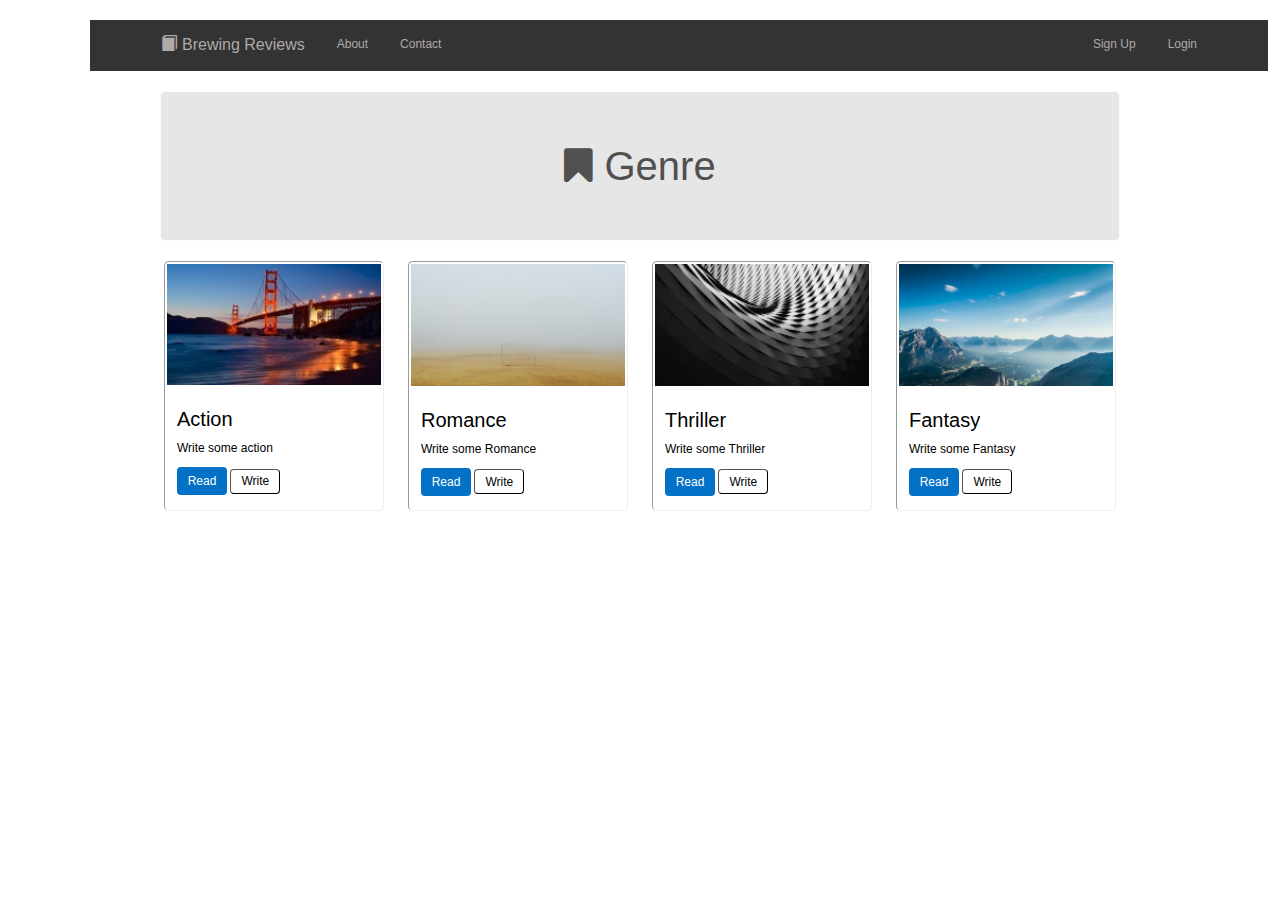
<file: index.html>
<!DOCTYPE html>
<html>
<head>
<meta name="viewport" content="width=device-width, initial-scale=1">
<link rel="stylesheet" href="https://maxcdn.bootstrapcdn.com/bootstrap/3.3.7/css/bootstrap.min.css">
<link rel="stylesheet" href="https://cdnjs.cloudflare.com/ajax/libs/font-awesome/4.7.0/css/font-awesome.min.css">
<link rel="stylesheet" type="text/css" href="index.css">
<title>Tabdeel Studios</title>
<style>
</style>
</head>
<body>

<div class="topnav">
  <a id="brewing"  href="#home" >
          <span id="bookimg" class="glyphicon glyphicon-book"></span>Brewing Reviews</a>
  <a id="about" href="#news">About</a>
  <a id="contact" href="#contact">Contact</a>
<div>
  <div class="signUp"><a  id="signUp" href="#about">Sign Up</a>
  <a  id="login" href="#about">Login</a>
</div>
</div>
</div>
<div class="genre">
  <button  id="button_genre" type="button" class="btn btn-default btn-sm">
          <i class="fa fa-bookmark"></i> Genre
        </button>
</div>
<div class="genre">
  <div style="width:100%">
  <span><iframe style="margin-left: 20px" class="iframe" src="action.html" height="250" width="220"></iframe></span>
  <span><iframe class="iframe" src="romance.html" height="250" width="220"></iframe></span>
  <span><iframe class="iframe" src="thriller.html" height="250" width="220"></iframe></span>
  <span><iframe class="iframe" src="fantasy.html" height="250" width="220"></iframe></span>
</div>
</div>
</body>
</html>
</file>
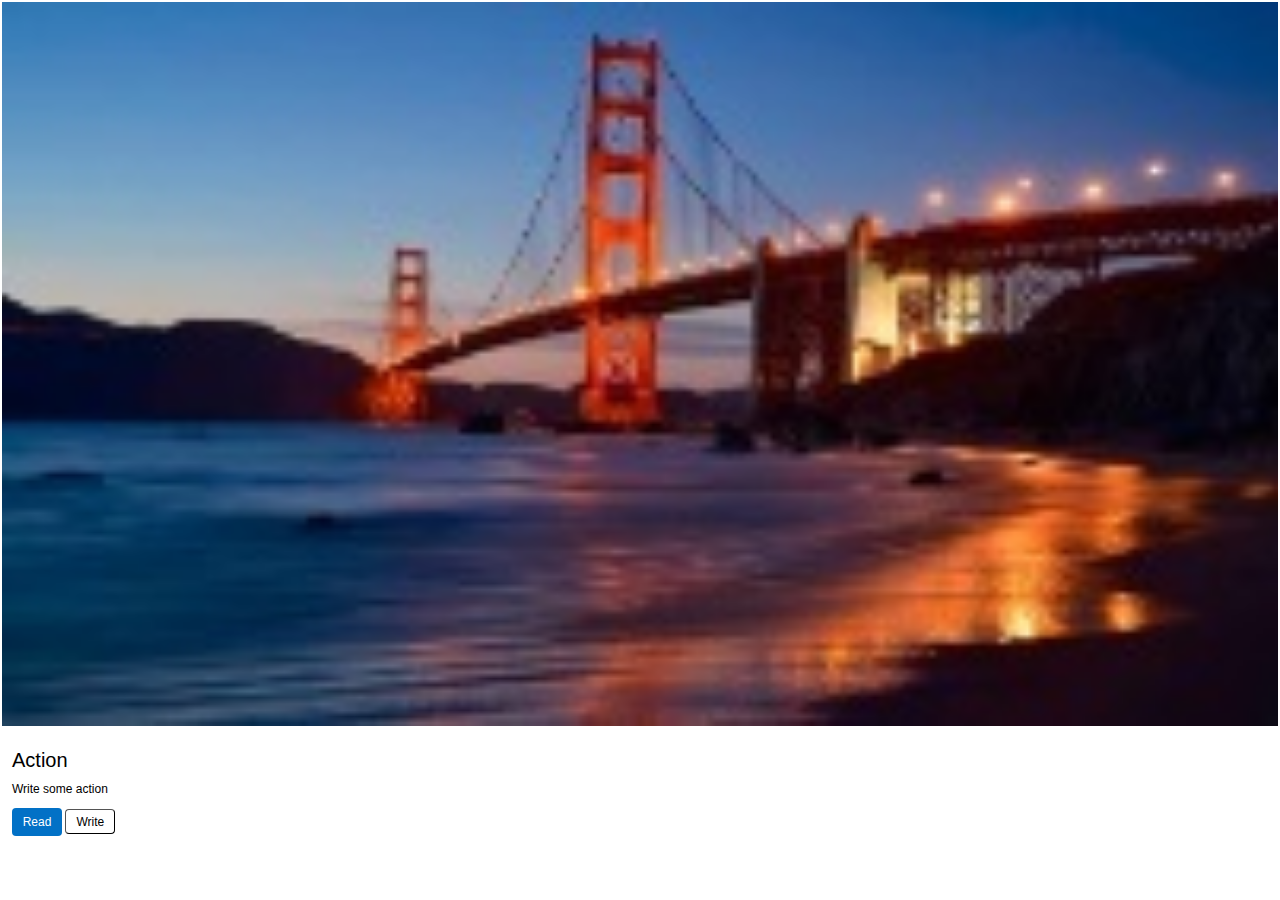
<file: action.html>
<!DOCTYPE html>
<html>
<head>
	<title></title>
<link rel="stylesheet" type="text/css" href="iframe.css">
</head>
<body class="action">
	<div>
		<img src="action.jpg" alt="Action" style="width:100%"></img>
	</div>
	<div style="margin-left: 10px;">
	<p id="action_title">Action</p>
	<p style="margin: 0px 0px 12px 0px">Write some action</p>
	<span><button  id="read" type="button" >Read </button></span> 
	<span><button  id="write" type="button" >Write </button> </span>
	</div>
</body>
</html>
</file>
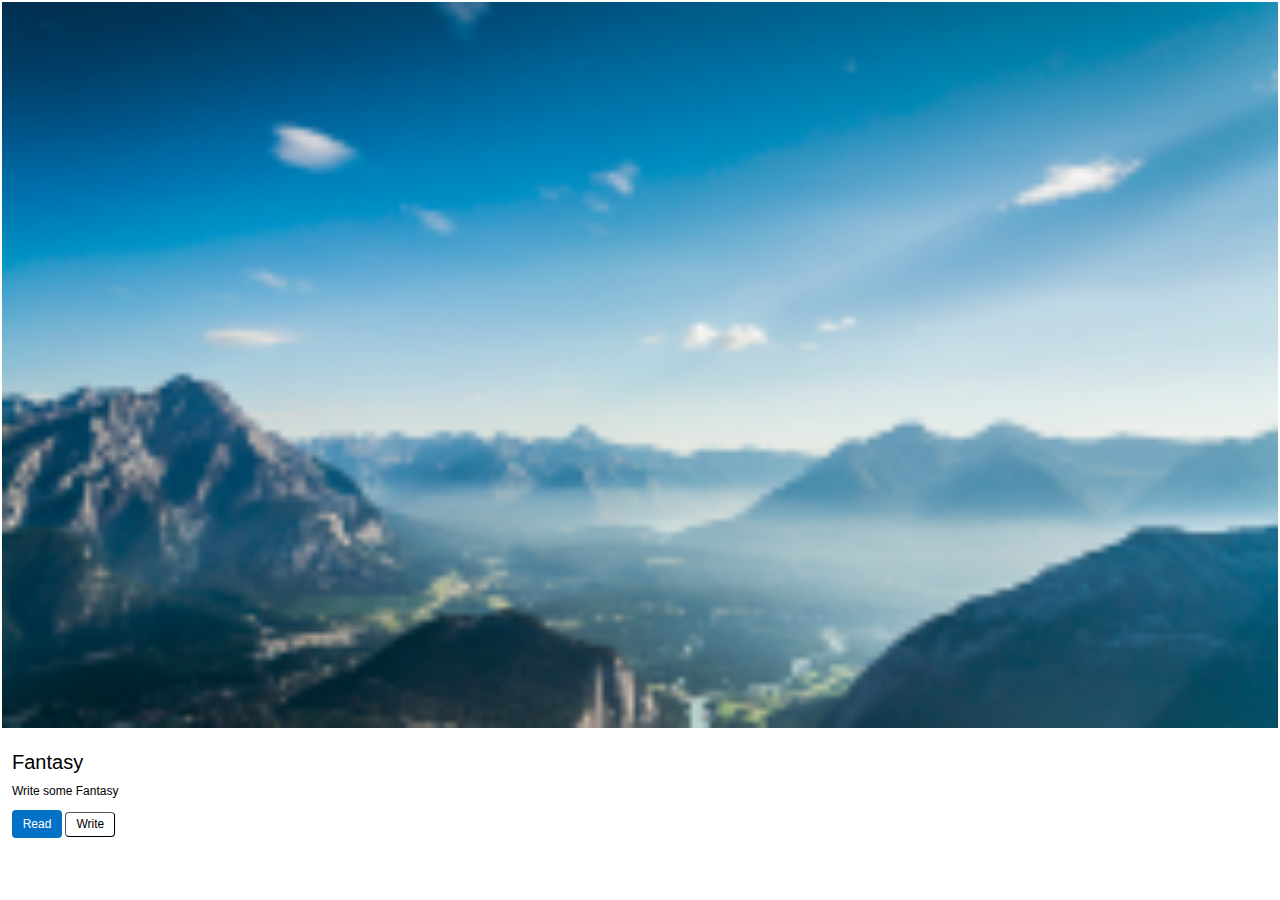
<file: fantasy.html>
<!DOCTYPE html>
<html>
<head>
  <title></title>
<link rel="stylesheet" type="text/css" href="iframe.css">
</head>
<body class="action">
  <div>
    <img src="fantasy.jpg" alt="Fantasy" style="width:100%"></img>
  </div>
  <div style="margin-left: 10px;">
  <p id="action_title">Fantasy</p>
  <p style="margin: 0px 0px 12px 0px">Write some Fantasy</p>
  <span><button  id="read" type="button" >Read </button></span> 
  <span><button  id="write" type="button" >Write </button> </span>
  </div>
</body>
</html>
</file>
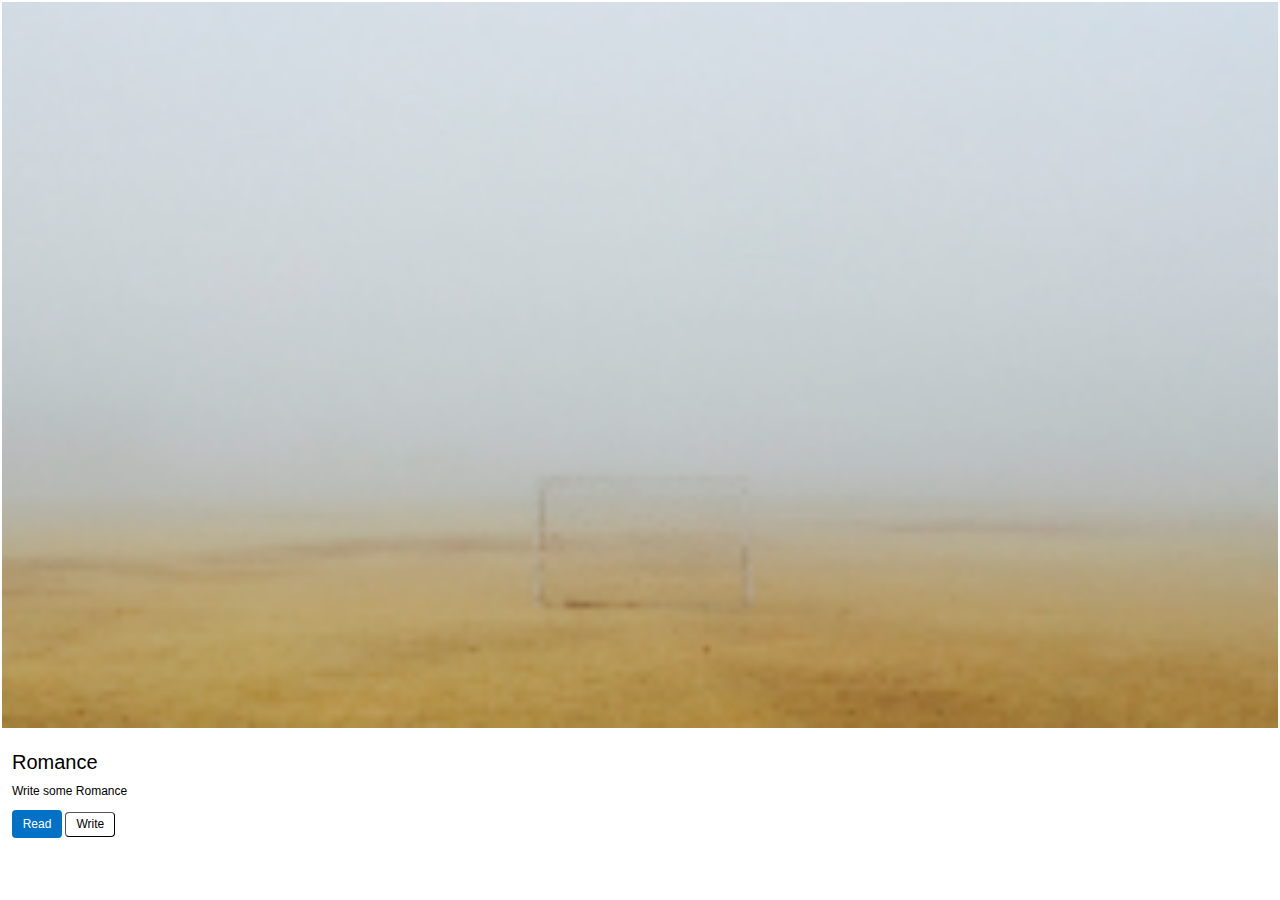
<file: romance.html>
<!DOCTYPE html>
<html>
<head>
  <title></title>
<link rel="stylesheet" type="text/css" href="iframe.css">
</head>
<body class="action">
  <div>
    <img src="Romance.jpg" alt="Action" style="width:100%"></img>
  </div>
  <div style="margin-left: 10px;">
  <p id="action_title">Romance</p>
  <p style="margin: 0px 0px 12px 0px">Write some Romance</p>
  <span><button  id="read" type="button" >Read </button></span> 
  <span><button  id="write" type="button" >Write </button> </span>
  </div>
</body>
</html>
</file>
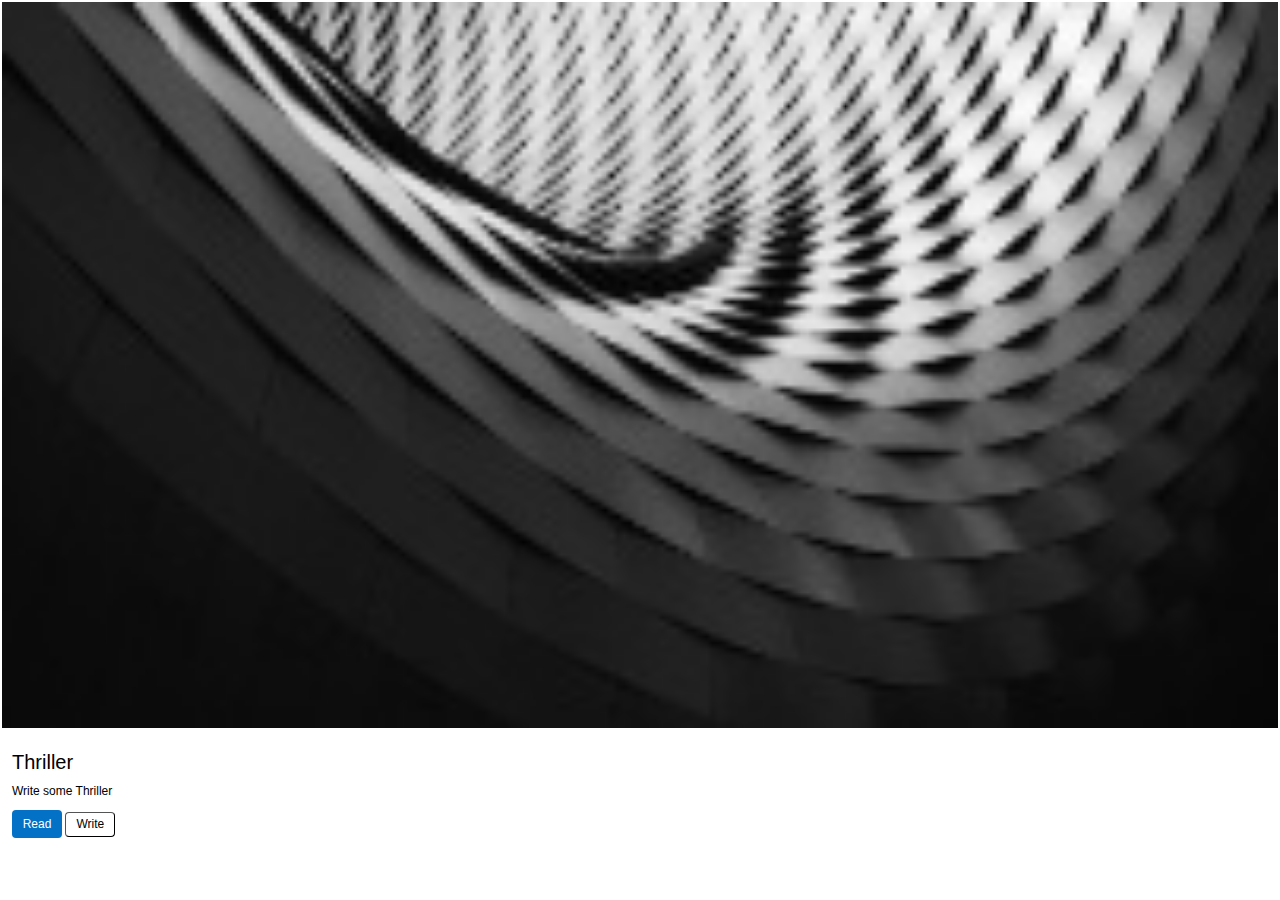
<file: thriller.html>
<!DOCTYPE html>
<html>
<head>
  <title></title>
<link rel="stylesheet" type="text/css" href="iframe.css">
</head>
<body class="action">
  <div>
    <img src="thriller.jpg" alt="Thriller" style="width:100%"></img>
  </div>
  <div style="margin-left: 10px;">
  <p id="action_title">Thriller</p>
  <p style="margin: 0px 0px 12px 0px">Write some Thriller</p>
  <span><button  id="read" type="button" >Read </button></span> 
  <span><button  id="write" type="button" >Write </button> </span>
  </div>
</body>
</html>
</file>
<file: index.css>
body {
   margin: 20px;
  font-family: Arial, Helvetica, sans-serif;
}

.topnav {
  overflow: hidden;
  width:95%;
  margin-left: 70px;
  background-color: #333;
}

.topnav a {
  float: left;
  color: #afa9a9;
  font-family: Arial, Helvetica, sans-serif;
  padding: 14px 16px;
  text-decoration: none;
  font-size: 12px;
}
/*
.topnav a:hover {
  background-color: #ddd;
  color: black;
}

.topnav a.active {
  background-color: #4CAF50;
  color: white;
}
*/
.signUp
{
  float:right !important;
  margin-top: 2px;
  margin-right: 55px;
}
#brewing{
  font-size: 16px;
  margin-left: 55px;

}
#bookimg{
  padding-right: 5px !important;
}
.genre{
  overflow: hidden;
      margin: 20px;
    text-align: center;
}
#button_genre{
    width: 80%;
    height: 150px;
    background-color: #e6e6e6;
    font-size: 40px;
    font-family: sans-serif;
    border-color: snow;
    border-radius: 5px;
    color: #505050;
}
.iframe{
  margin-right: 20px;
  border-radius: 5px;
  border-width: 1px;
}

#about , #contact{

margin-top: 2px;
}
</file>
<file: iframe.css>
.action {
  margin: 2px;
  font-family: sans-serif;
    font-size: 12px;
}
#read{
background-color: #0271c6;
    color: white;
    border-radius: 4px;
    height: 28px;
    width: 50px;
    font-size: 12px;
    border-width: 0px;
}

#write{
        color: black;
    border-radius: 4px;
    height: 25px;
    width: 50px;
    background-color: white;
    font-size: 12px;
    border-width: 1px;
}
#action_title{
	font-size: 20px;
	margin-bottom: 10px;
}
</file>
